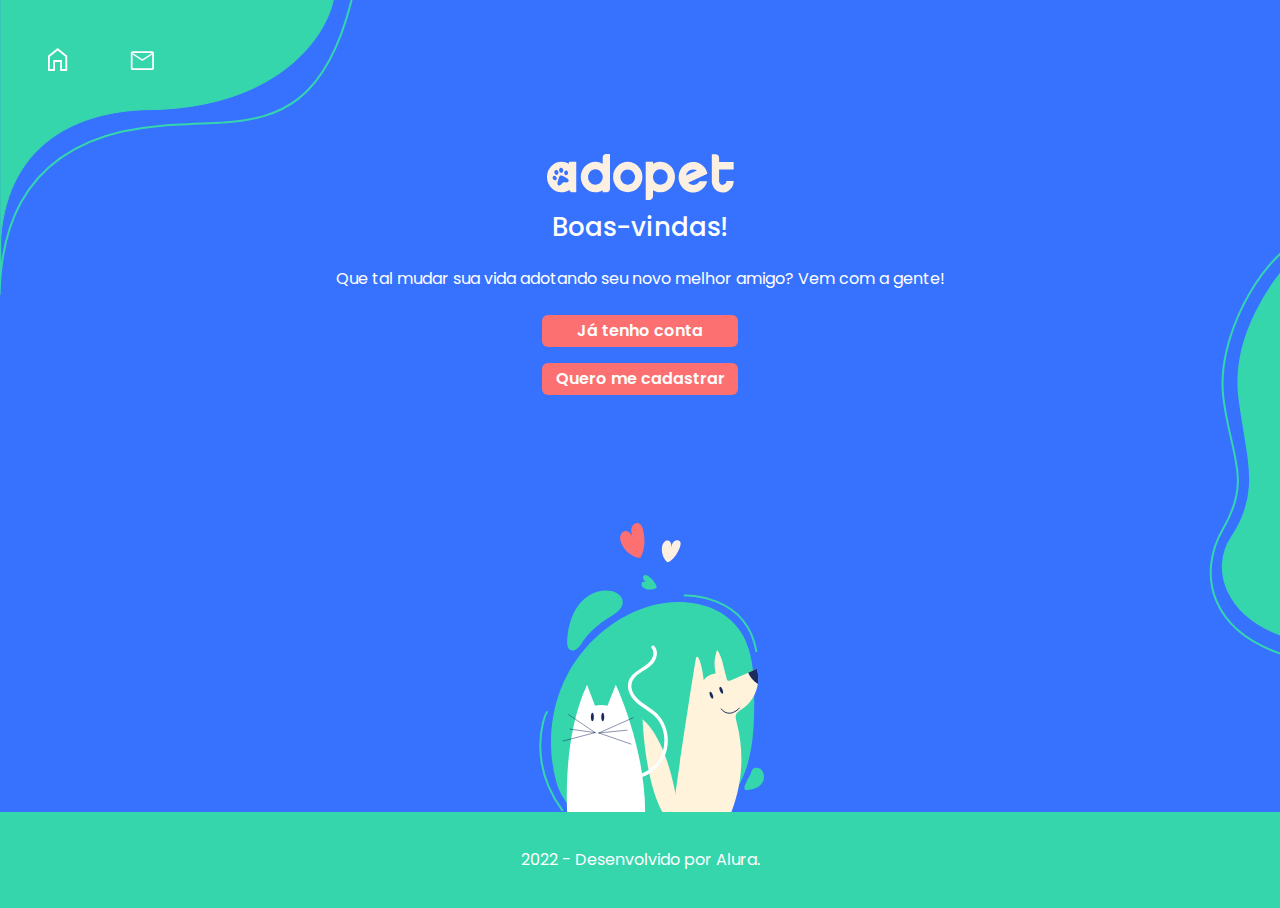
<file: index.html>
<!DOCTYPE html>
<html lang="pt-br">
<head>
    <meta charset="UTF-8">
    <meta http-equiv="X-UA-Compatible" content="IE=edge">
    <meta name="viewport" content="width=device-width, initial-scale=1.0">
    <link href="/assets/css/reset.css" rel="stylesheet">

    <link rel="preconnect" href="https://fonts.gstatic.com" crossorigin>
    <link href="https://fonts.googleapis.com/css2?family=Poppins:wght@400;500;600&display=swap" rel="stylesheet">
    <link href="/assets/css/styles.css" rel="stylesheet">
    <title>Adopet</title>
</head>
<body class="bg-azul">
    <header class="cabecalho">
        <a href="home.html"><img class="cabecalho__imagem" src="/assets/img/Casa.svg" alt="pagina inicial"></a>
        <a href="mensagem.html"><img class="cabecalho__imagem" src="/assets/img/Mensagens.svg" alt="caixa de mensagem"></a>
    </header>

    <main class="conteudo">
        <img src="/assets/img/Logo.svg" alt="logo da Adopet">
        <h1 class="conteudo__titulo">Boas-vindas!</h1>
        <p class="conteudo__texto">Que tal mudar sua vida adotando seu novo melhor amigo? Vem com a gente!</p>
        <a class="conteudo__link" href="login.html">Já tenho conta</a>
        <a class="conteudo__link" href="/cadastro.html">Quero me cadastrar</a>
    </main>
    
    <img class="ilustracao" src="/assets/img/Ilustração1.svg" alt="ilustração de um gato e cachorro">
    <footer class="rodape">
        <p class="rodape__texto">2022 - Desenvolvido por Alura.</p>
    </footer>
</body>
</html>
</file>
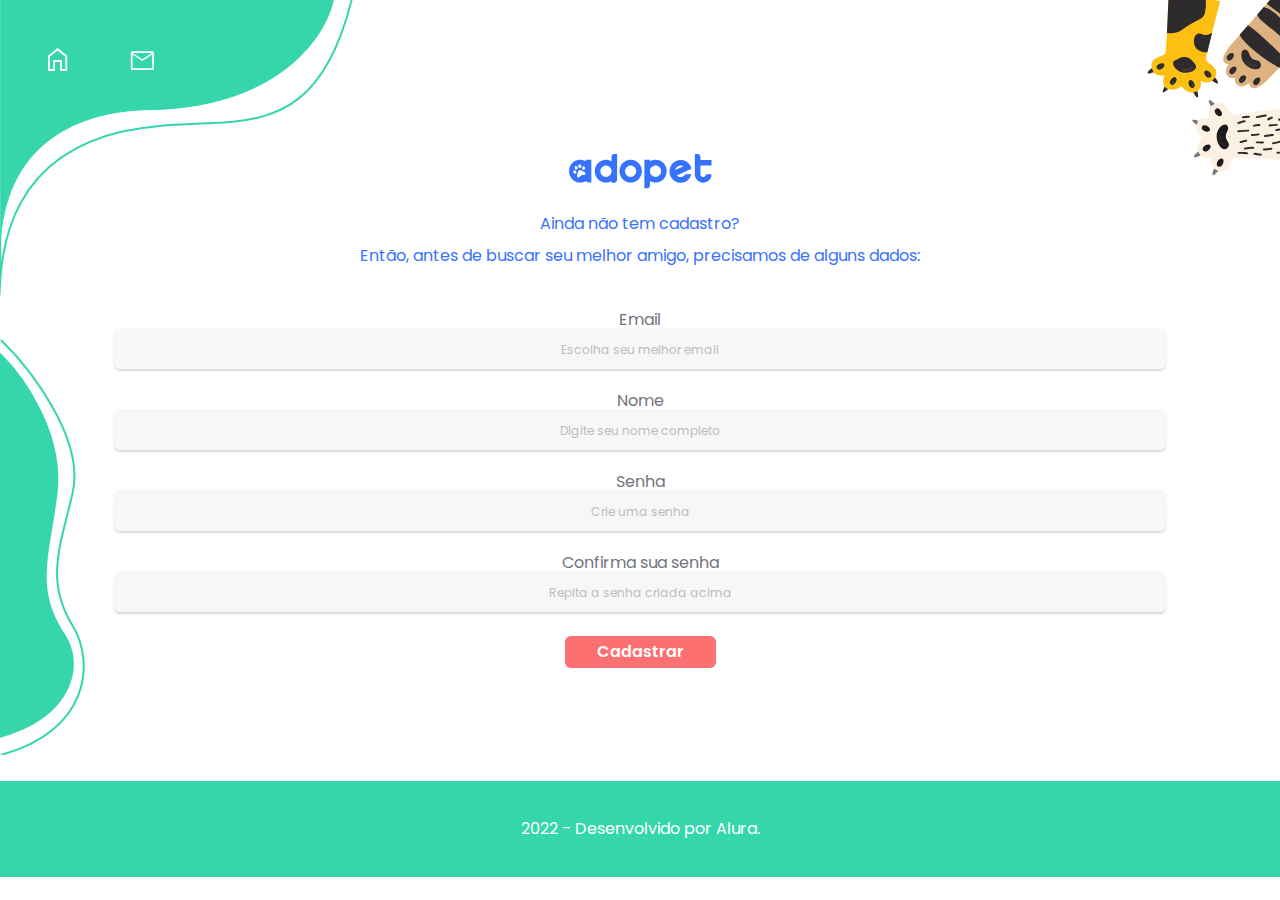
<file: cadastro.html>
<!DOCTYPE html>
<html lang="pt-br">

<head>
    <meta charset="UTF-8">
    <meta http-equiv="X-UA-Compatible" content="IE=edge">
    <meta name="viewport" content="width=device-width, initial-scale=1.0">
    <link href="/assets/css/reset.css" rel="stylesheet">

    <link rel="preconnect" href="https://fonts.gstatic.com" crossorigin>
    <link href="https://fonts.googleapis.com/css2?family=Poppins:wght@400;500;600&display=swap" rel="stylesheet">
    <link href="/assets/css/cadastro/styles-cadastro.css" rel="stylesheet">
    <title>Adopet</title>
</head>

<body class="bg-branco">
    <div class="patas__cadastro"> </div>

    <header class="cabecalho">

        <a class="cabecalho__link" href="home.html"><img class="cabecalho__imagem" src="/assets/img/Casa.svg"
                alt="pagina inicial"></a>
        <a class="cabecalho__link" href="mensagem.html"><img class="cabecalho__imagem" src="/assets/img/Mensagens.svg"
                alt="caixa de mensagem"></a>

    </header>



    <main class="cadastro">

        <img class="cadastro_logo" src="/assets/img/Logocadastro.svg" alt="logo da Adopet">
        <h2 class="cadastro__texto">Ainda não tem cadastro?</h2>
        <p class="cadastro__conteudo">Então, antes de buscar seu melhor amigo, precisamos de alguns dados:</p>

    </main>


    <form class="cadastro__formulario">

        <label class="cadastro__formulario-label" for="">Email</label></input>
        <input class="cadastro__formulario-input" type="text" placeholder="Escolha seu melhor email">
        <div class="forma__cadastro"></div>
        <label class="cadastro__formulario-label" for="">Nome</label></input>
        <input class="cadastro__formulario-input" type="text" placeholder="Digite seu nome completo">

        <label class="cadastro__formulario-label" for="">Senha</label></input>
        <input class="cadastro__formulario-input" type="password" placeholder="Crie uma senha">

        <label class="cadastro__formulario-label" for="">Confirma sua senha</label></input>
        <input class="cadastro__formulario-input" type="password" placeholder="Repita a senha criada acima">

        <a class="botao__cadastrar" href="login.html">Cadastrar</a>
    </form>




    <footer class="rodape">
        <p class="rodape__texto">2022 - Desenvolvido por Alura.</p>
    </footer>


</body>

</html>
</file>
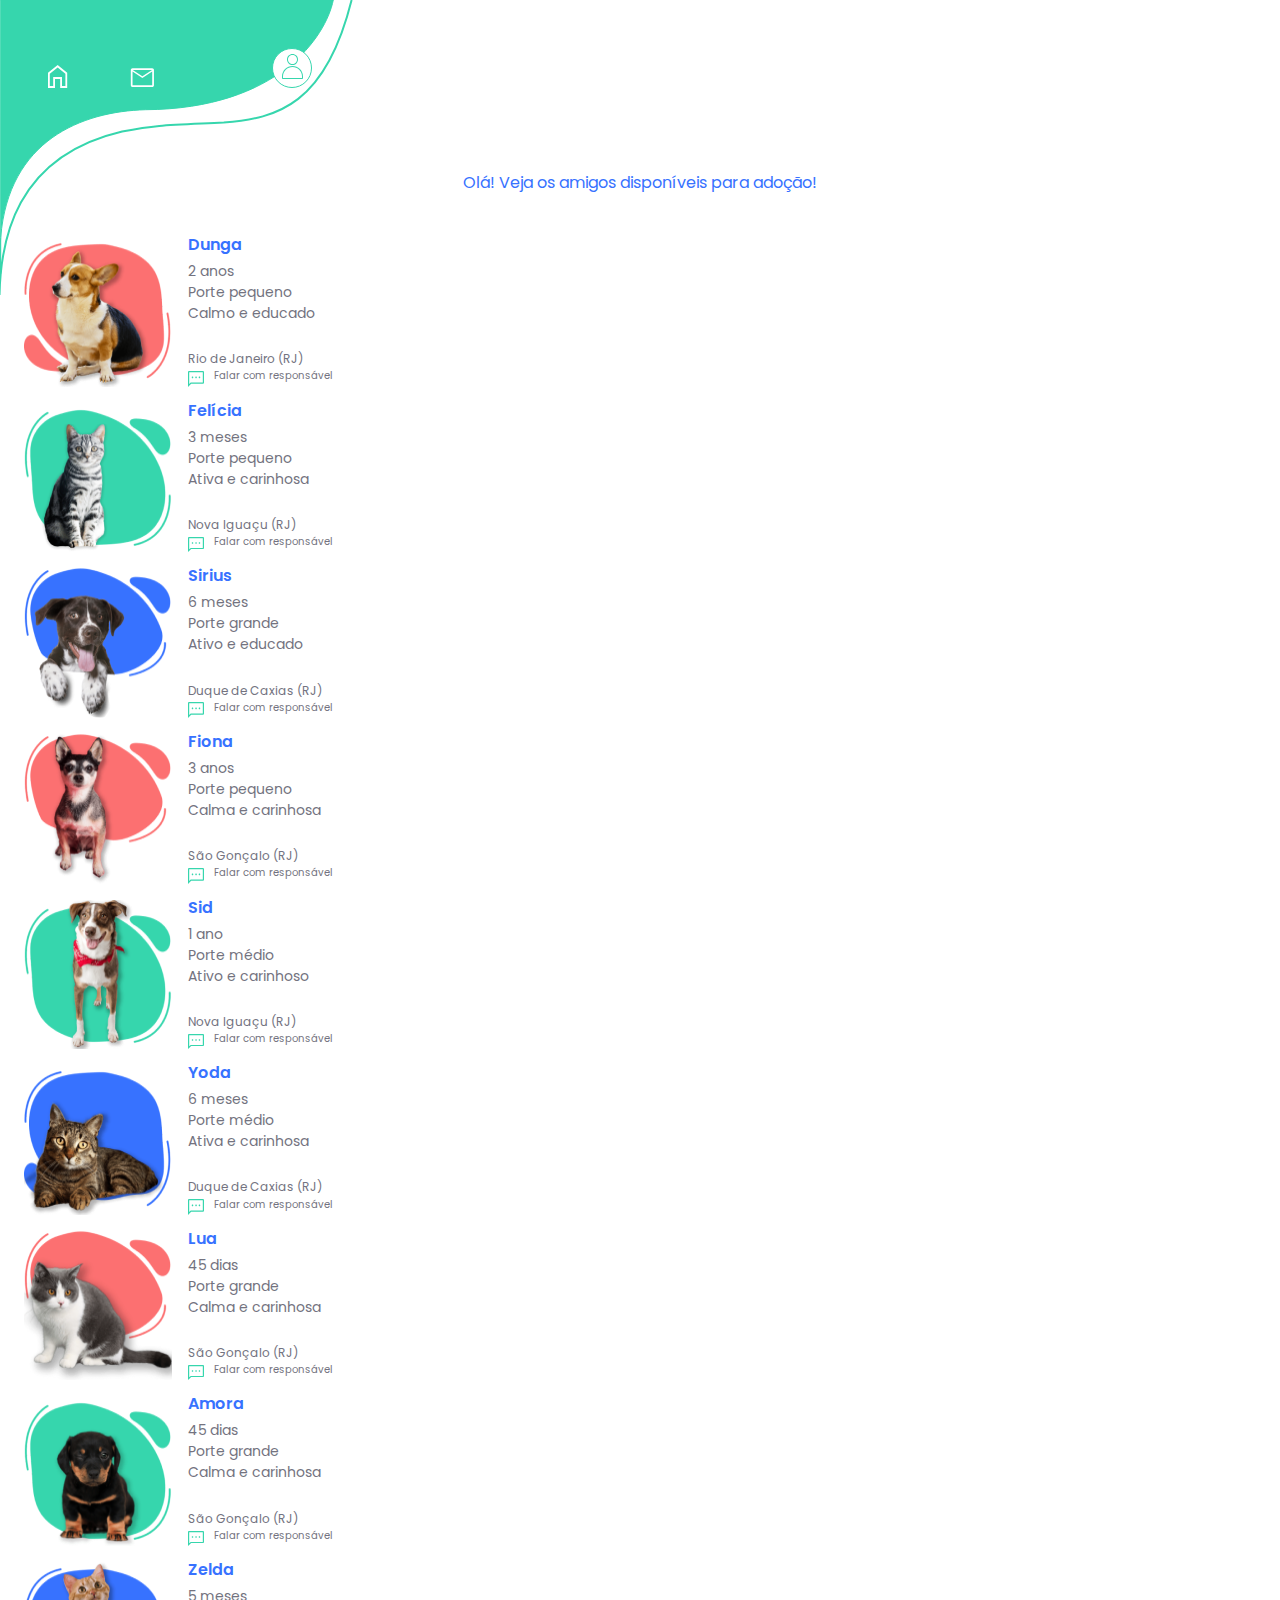
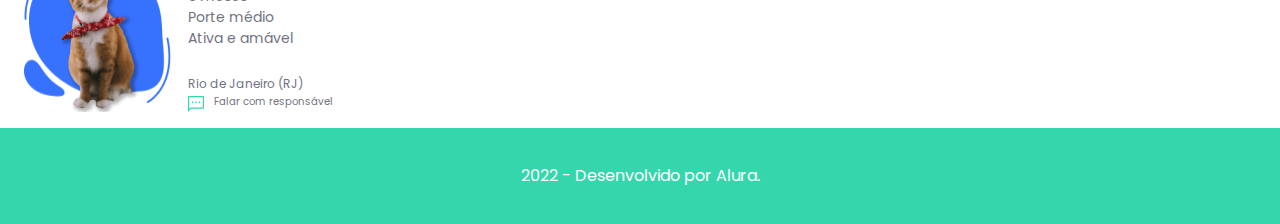
<file: home.html>
<!DOCTYPE html>
<html lang="pt-br">

<head>
    <meta charset="UTF-8">
    <meta http-equiv="X-UA-Compatible" content="IE=edge">
    <meta name="viewport" content="width=device-width, initial-scale=1.0">
    <link href="/assets/css/reset.css" rel="stylesheet">

    <link rel="preconnect" href="https://fonts.gstatic.com" crossorigin>
    <link href="https://fonts.googleapis.com/css2?family=Poppins:wght@400;500;600&display=swap" rel="stylesheet">
    <link href="/assets/css/home/styles-home.css" rel="stylesheet">
    <title>Adopet</title>
</head>

<body class="bg-branco">

    <header class="cabecalho">

        <a class="cabecalho__link" href="#"><img class="cabecalho__imagem" src="/assets/img/Casa.svg"
                alt="pagina inicial"></a>
        <a class="cabecalho__link" href="mensagem.html"><img class="cabecalho__imagem" src="/assets/img/Mensagens.svg"
                alt="caixa de mensagem"></a>

        <a class="usuario__link" href="perfil.html"> <img class="usuario__link-imagem" src="/assets/img/Usuário.svg"
                alt="botao de usuario"></a>

    </header>



    <main class="home">
        <h2 class="home__texto">Olá! Veja os amigos disponíveis para adoção!</h2>
    </main>

    <section class="animais">
        <ul class="animais__lista">
            <li class="animais__lista-conteudo">
                <img class="animal__imagem" src="/assets/img/animais/Imagem Dunga.png" alt=" foto de uma cachoro">
                <div class="divisao">
                    <h2 class="animal__nome">Dunga</h3>
                        <p class="animal__informacoes">2 anos<br> Porte pequeno<br> Calmo e educado</p>
                        <span class="animal__local">Rio de Janeiro (RJ)</span> <br>
                        <div class="container__contato">
                            <a class="contato__link" href="#"> <img class="contato__link-imagem"
                                    src="/assets/img/animais/ícone mensagem.svg" alt="icone para enviar mensagem">
                            </a>
                            <span class="animal__contato">Falar com responsável</span>
                        </div>
                </div>
            </li>
        </ul>
    </section>

    <section class="animais">
        <ul class="animais__lista">
            <li class="animais__lista-conteudo">
                <img class="animal__imagem" src="/assets/img/animais/Imagens Felícia.png" alt=" foto de uma cachoro">
                <div class="divisao">
                    <h2 class="animal__nome">Felícia</h3>
                        <p class="animal__informacoes">3 meses<br> Porte pequeno<br>Ativa e carinhosa</p>
                        <span class="animal__local">Nova Iguaçu (RJ)</span> <br>
                        <div class="container__contato">
                            <a class="contato__link" href="#"> <img class="contato__link-imagem"
                                    src="/assets/img/animais/ícone mensagem.svg" alt="icone para enviar mensagem"> </a>
                            <span class="animal__contato">Falar com responsável</span>
                        </div>
                </div>
            </li>
        </ul>
    </section>
    <section class="animais">
        <ul class="animais__lista">
            <li class="animais__lista-conteudo">
                <img class="animal__imagem" src="/assets/img/animais/Imagem - sirius.png" alt=" foto de uma cachoro">
                <div class="divisao">
                    <h2 class="animal__nome">Sirius</h3>
                        <p class="animal__informacoes">6 meses<br>Porte grande<br>Ativo e educado</p>
                        <span class="animal__local">Duque de Caxias (RJ)</span> <br>
                        <div class="container__contato">
                            <a class="contato__link" href="#"> <img class="contato__link-imagem"
                                    src="/assets/img/animais/ícone mensagem.svg" alt="icone para enviar mensagem"> </a>
                            <span class="animal__contato">Falar com responsável</span>
                        </div>
                </div>
            </li>
        </ul>
    </section>

    <section class="animais">
        <ul class="animais__lista">
            <li class="animais__lista-conteudo">
                <img class="animal__imagem" src="/assets/img/animais/Imagem-Fiona.png" alt=" foto de uma cachoro">
                <div class="divisao">
                    <h2 class="animal__nome">Fiona</h3>
                        <p class="animal__informacoes">3 anos<br> Porte pequeno<br> Calma e carinhosa</p>
                        <span class="animal__local">São Gonçalo (RJ)</span> <br>
                        <div class="container__contato">
                            <a class="contato__link" href="#"> <img class="contato__link-imagem"
                                    src="/assets/img/animais/ícone mensagem.svg" alt="icone para enviar mensagem"> </a>
                            <span class="animal__contato">Falar com responsável</span>
                        </div>
                </div>
            </li>
        </ul>
    </section>

    <section class="animais">
        <ul class="animais__lista">
            <li class="animais__lista-conteudo">
                <img class="animal__imagem" src="/assets/img/animais/Imagem - Sid.png" alt=" foto de uma cachoro">
                <div class="divisao">
                    <h2 class="animal__nome">Sid</h3>
                        <p class="animal__informacoes">1 ano<br>Porte médio<br>Ativo e carinhoso</p>
                        <span class="animal__local">Nova Iguaçu (RJ)</span> <br>
                        <div class="container__contato">
                            <a class="contato__link" href="#"> <img class="contato__link-imagem"
                                    src="/assets/img/animais/ícone mensagem.svg" alt="icone para enviar mensagem"> </a>
                            <span class="animal__contato">Falar com responsável</span>
                        </div>
                </div>
            </li>
        </ul>
    </section>

    <section class="animais">
        <ul class="animais__lista">
            <li class="animais__lista-conteudo">
                <img class="animal__imagem" src="/assets/img/animais/Imagem - Yoda.png" alt=" foto de uma cachoro">
                <div class="divisao">
                    <h2 class="animal__nome">Yoda</h3>
                        <p class="animal__informacoes">6 meses<br>Porte médio<br>Ativa e carinhosa</p>
                        <span class="animal__local">Duque de Caxias (RJ)</span> <br>
                        <div class="container__contato">
                            <a class="contato__link" href="#"> <img class="contato__link-imagem"
                                    src="/assets/img/animais/ícone mensagem.svg" alt="icone para enviar mensagem"> </a>
                            <span class="animal__contato">Falar com responsável</span>
                        </div>
                </div>
            </li>
        </ul>
    </section>


    <section class="animais">
        <ul class="animais__lista">
            <li class="animais__lista-conteudo">
                <img class="animal__imagem" src="/assets/img/animais/Imagenm Lua.png" alt=" foto de uma cachoro">
                <div class="divisao">
                    <h2 class="animal__nome">Lua</h3>
                        <p class="animal__informacoes">45 dias<br>Porte grande<br>Calma e carinhosa</p>
                        <span class="animal__local"> São Gonçalo (RJ)</span> <br>
                        <div class="container__contato">
                            <a class="contato__link" href="#"> <img class="contato__link-imagem"
                                    src="/assets/img/animais/ícone mensagem.svg" alt="icone para enviar mensagem"> </a>
                            <span class="animal__contato">Falar com responsável</span>
                        </div>
                </div>
            </li>
        </ul>
    </section>


    <section class="animais">
        <ul class="animais__lista">
            <li class="animais__lista-conteudo">
                <img class="animal__imagem" src="/assets/img/animais/Imagem - Amora-1.png" alt=" foto de uma cachoro">
                <div class="divisao">
                    <h2 class="animal__nome">Amora</h3>
                        <p class="animal__informacoes">45 dias<br>Porte grande<br>Calma e carinhosa</p>
                        <span class="animal__local">São Gonçalo (RJ)</span> <br>
                        <div class="container__contato">
                            <a class="contato__link" href="#"> <img class="contato__link-imagem"
                                    src="/assets/img/animais/ícone mensagem.svg" alt="icone para enviar mensagem"> </a>
                            <span class="animal__contato">Falar com responsável</span>
                        </div>
                </div>
            </li>
        </ul>
    </section>

    <section class="animais">
        <ul class="animais__lista">
            <li class="animais__lista-conteudo">
                <img class="animal__imagem" src="/assets/img/animais/Imagem - zelda.png" alt=" foto de uma cachoro">
                <div class="divisao">
                    <h2 class="animal__nome">Zelda</h3>
                        <p class="animal__informacoes">5 meses<br> Porte médio<br>Ativa e amável</p>
                        <span class="animal__local">Rio de Janeiro (RJ)</span> <br>
                        <div class="container__contato">
                            <a class="contato__link" href="#"> <img class="contato__link-imagem"
                                    src="/assets/img/animais/ícone mensagem.svg" alt="icone para enviar mensagem"> </a>
                            <span class="animal__contato">Falar com responsável</span>
                        </div>
                </div>
            </li>
        </ul>
    </section>



    <footer class="rodape">
        <p class="rodape__texto">2022 - Desenvolvido por Alura.</p>
    </footer>


</body>

</html>
</file>
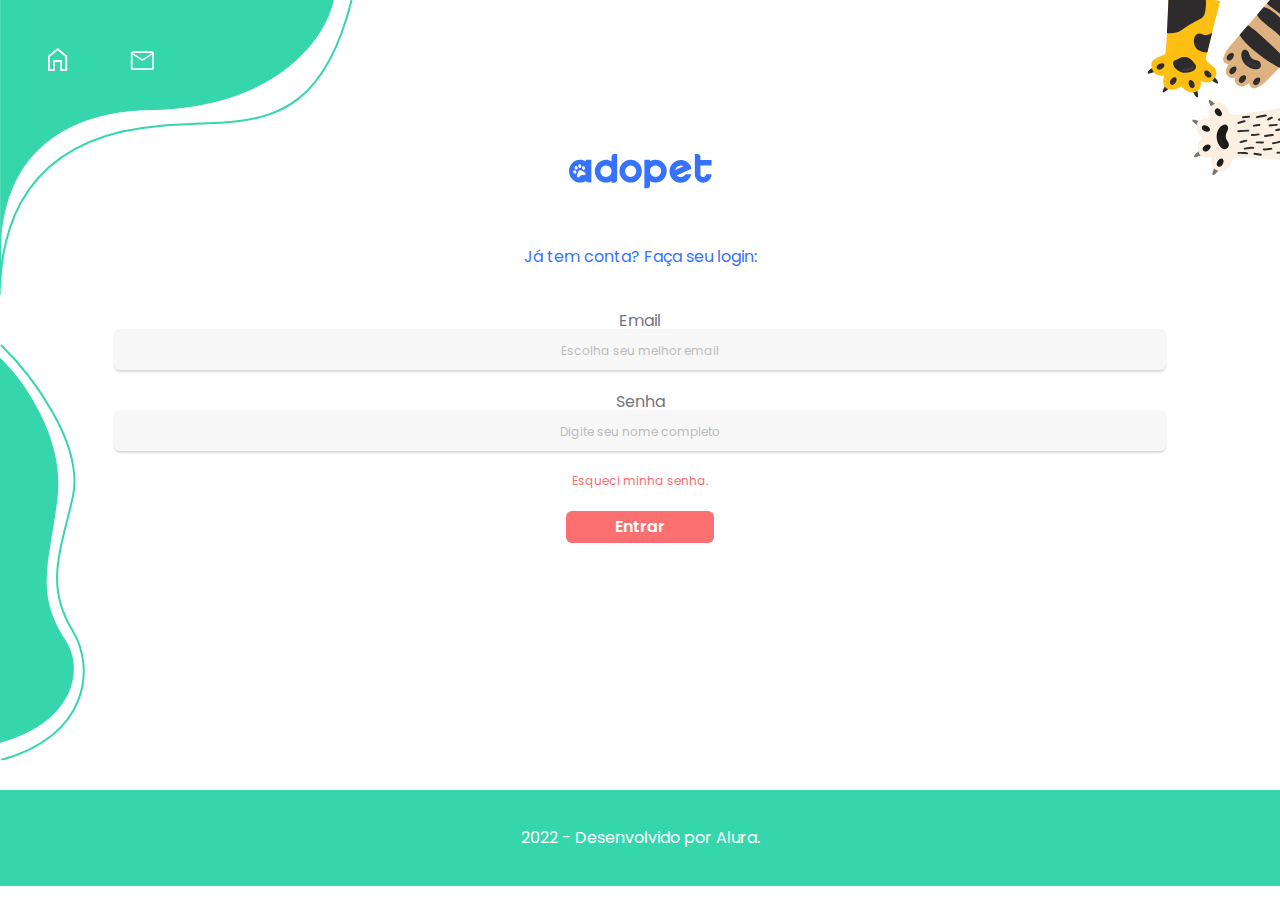
<file: login.html>
<!DOCTYPE html>
<html lang="pt-br">

<head>
    <meta charset="UTF-8">
    <meta http-equiv="X-UA-Compatible" content="IE=edge">
    <meta name="viewport" content="width=device-width, initial-scale=1.0">
    <link href="/assets/css/reset.css" rel="stylesheet">

    <link rel="preconnect" href="https://fonts.gstatic.com" crossorigin>
    <link href="https://fonts.googleapis.com/css2?family=Poppins:wght@400;500;600&display=swap" rel="stylesheet">
    <link href="/assets/css/login/styles-login.css" rel="stylesheet">
    <title>Adopet</title>
</head>

<body class="bg-branco">
    <div class="patas__cadastro"> </div>

    <header class="cabecalho">

        <a class="cabecalho__link" href="home.html"><img class="cabecalho__imagem" src="/assets/img/Casa.svg"
                alt="pagina inicial"></a>
        <a class="cabecalho__link" href="mensagem.html"><img class="cabecalho__imagem" src="/assets/img/Mensagens.svg"
                alt="caixa de mensagem"></a>

    </header>



    <main class="login">

        <img class="login__logo" src="/assets/img/Logocadastro.svg" alt="logo da Adopet">
        <h2 class="login__texto">Já tem conta? Faça seu login:</h2>

    </main>


    <form class="login__formulario">

        <label class="login__formulario-label" for="">Email</label></input>
        <input class="login__formulario-input" type="text" placeholder="Escolha seu melhor email">
        <div class="forma__cadastro"></div>
        <label class="login__formulario-label" for="">Senha</label></input>
        <input class="login__formulario-input" type="text" placeholder="Digite seu nome completo">
        <a class="senha" href="#">Esqueci minha senha.</a>

        <a class="login__botao" href="perfil.html">Entrar</a>
    </form>




    <footer class="rodape">
        <p class="rodape__texto">2022 - Desenvolvido por Alura.</p>
    </footer>


</body>

</html>
</file>
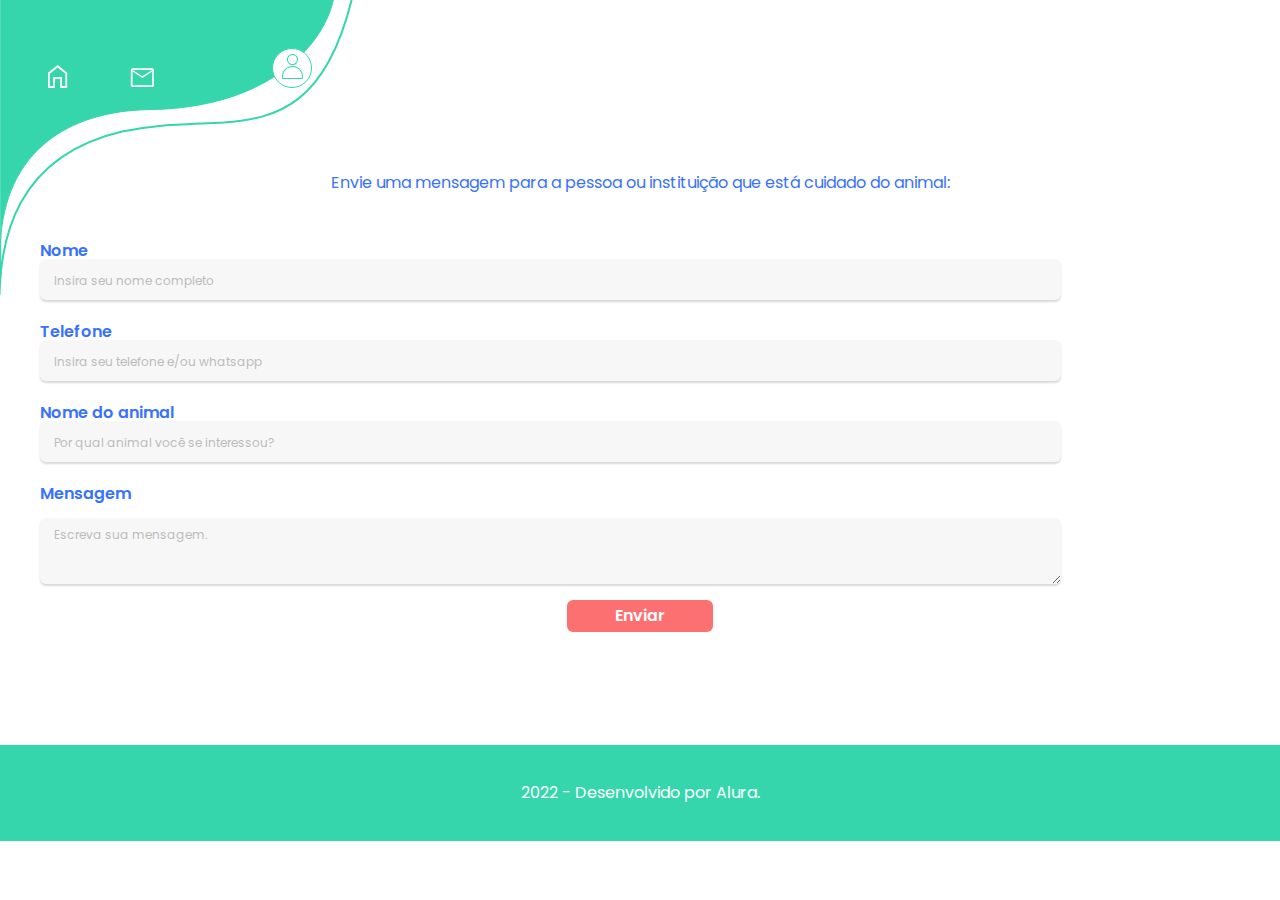
<file: mensagem.html>
<!DOCTYPE html>
<html lang="pt-br">

<head>
    <meta charset="UTF-8">
    <meta http-equiv="X-UA-Compatible" content="IE=edge">
    <meta name="viewport" content="width=device-width, initial-scale=1.0">
    <link href="/assets/css/reset.css" rel="stylesheet">

    <link rel="preconnect" href="https://fonts.gstatic.com" crossorigin>
    <link href="https://fonts.googleapis.com/css2?family=Poppins:wght@400;500;600&display=swap" rel="stylesheet">
    <link href="/assets/css/mensagem/styles-mensagem.css" rel="stylesheet">
    <title>Adopet</title>
</head>

<body class="bg-branco">

    <header class="cabecalho">

        <a class="cabecalho__link" href="home.html"><img class="cabecalho__imagem" src="/assets/img/Casa.svg"
                alt="pagina inicial"></a>
        <a class="cabecalho__link" href="mensagem.html"><img class="cabecalho__imagem" src="/assets/img/Mensagens.svg"
                alt="caixa de mensagem"></a>

        <a class="usuario__link" href="perfil.html"> <img class="usuario__link-imagem" src="/assets/img/Usuário.svg"
                alt="botao de usuario"></a>

    </header>



    <main class="mensagem">

        <h2 class="mensagem__texto">Envie uma mensagem para a pessoa ou instituição que está cuidado do animal:</h2>

    </main>

    <form class="cadastro__formulario">
        <label class="cadastro__formulario-label" for="">Nome</label></input>
        <input class="cadastro__formulario-input" type="text" placeholder="Insira seu nome completo">

        <label class="cadastro__formulario-label" for="">Telefone</label></input>
        <input class="cadastro__formulario-input" type="number" placeholder="Insira seu telefone e/ou whatsapp">

        <label class="cadastro__formulario-label" for="">Nome do animal</label></input>
        <input class="cadastro__formulario-input" type="text" placeholder="Por qual animal você se interessou?">

        <label class="cadastro__formulario-label cadastro__formulario-mensagem " for="">Mensagem</label></input>
        <textarea class="cadastro__formulario-input cadastro__formulario-mensagem" cols="70" rol="10" type="text"
            placeholder="Escreva sua mensagem."></textarea>

            
    </form>
    <div class="botao">
        <a class="botao__cadastrar" href="#">Enviar</a>
    </div>

    



    <footer class="rodape">
        <p class="rodape__texto">2022 - Desenvolvido por Alura.</p>
    </footer>


</body>

</html>
</file>
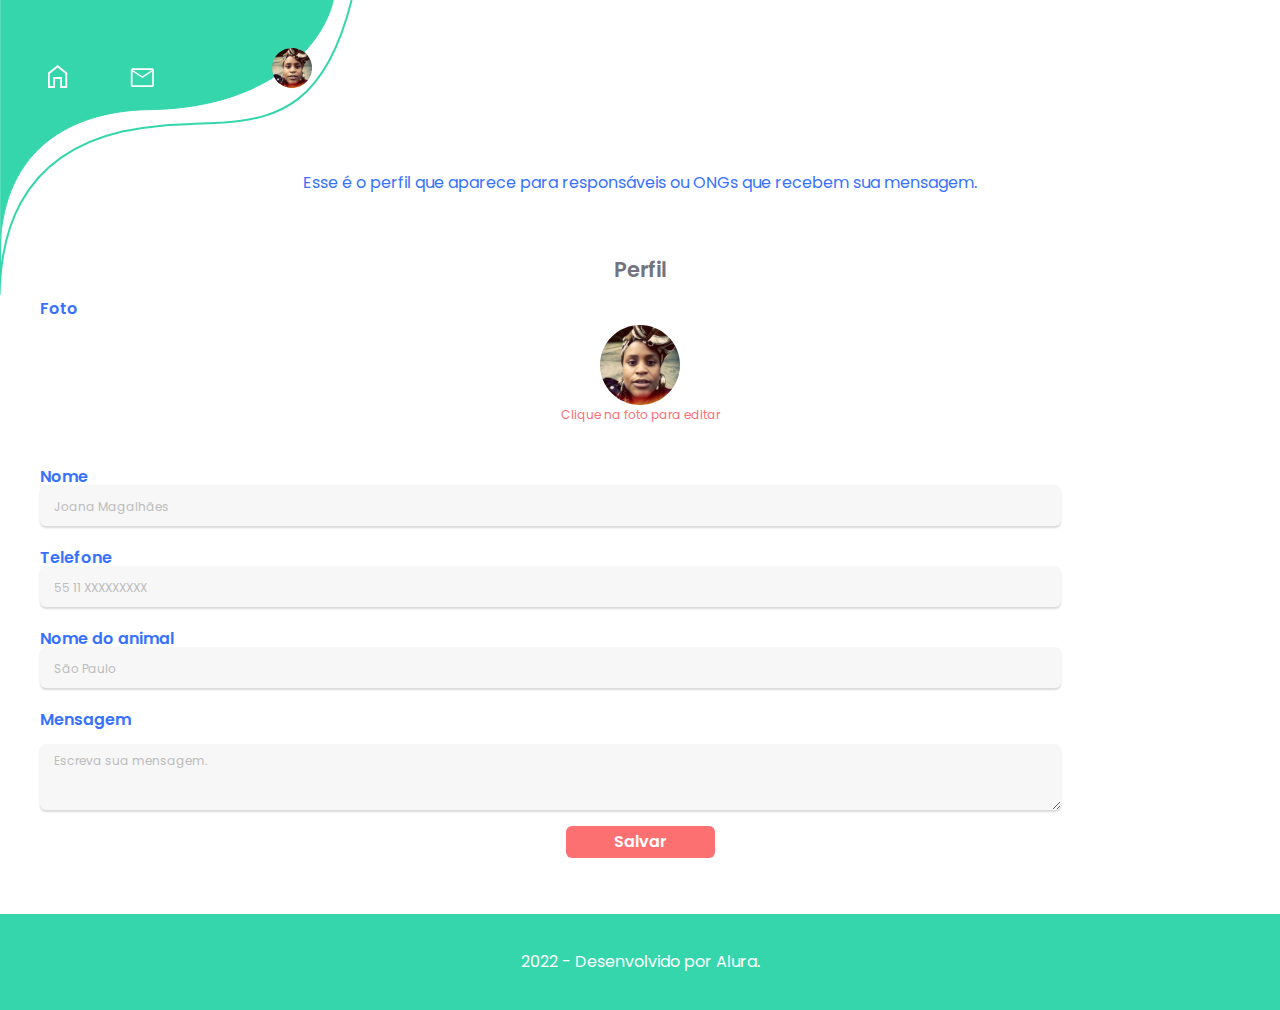
<file: perfil.html>
<!DOCTYPE html>
<html lang="pt-br">

<head>
    <meta charset="UTF-8">
    <meta http-equiv="X-UA-Compatible" content="IE=edge">
    <meta name="viewport" content="width=device-width, initial-scale=1.0">
    <link href="/assets/css/reset.css" rel="stylesheet">

    <link rel="preconnect" href="https://fonts.gstatic.com" crossorigin>
    <link href="https://fonts.googleapis.com/css2?family=Poppins:wght@400;500;600&display=swap" rel="stylesheet">
    <link href="/assets/css/perfil/styles-perfil.css" rel="stylesheet">
    <title>Adopet</title>
</head>

<body class="bg-branco">

    <header class="cabecalho">

        <a class="cabecalho__link" href="home.html"><img class="cabecalho__imagem" src="/assets/img/Casa.svg"
                alt="pagina inicial"></a>
        <a class="cabecalho__link" href="mensagem.html"><img class="cabecalho__imagem" src="/assets/img/Mensagens.svg"
                alt="caixa de mensagem"></a>

        <a class="usuario__link" href="perfil.html"> <img class="usuario__link-imagem" src="/assets/img/perfil/Ellipse 2.svg"
                alt="botao de usuario"></a>

    </header>



    <main class="perfil">

        <h2 class="perfil__texto">Esse é o perfil que aparece para responsáveis ou ONGs que recebem sua mensagem.</h2>

    </main>

    <h3 class="perfil__form">Perfil</h3>

    <span class="descricao">Foto</span>
    <img class="imagem__perfil" src="/assets/img/perfil/perfil.svg" alt="">
    <span class="imagem__texto">Clique na foto para editar</span>

    <form class="cadastro__formulario">
        <label class="cadastro__formulario-label" for="">Nome</label></input>
        <input class="cadastro__formulario-input" type="text" placeholder="Joana Magalhães">

        <label class="cadastro__formulario-label" for="">Telefone</label></input>
        <input class="cadastro__formulario-input" type="number" placeholder="55 11 XXXXXXXXX">

        <label class="cadastro__formulario-label" for="">Nome do animal</label></input>
        <input class="cadastro__formulario-input" type="text" placeholder="São Paulo">

        <label class="cadastro__formulario-label cadastro__formulario-mensagem " for="">Mensagem</label></input>
        <textarea class="cadastro__formulario-input cadastro__formulario-mensagem" cols="70" rol="10" type="text"
            placeholder="Escreva sua mensagem."></textarea>
    </form>

    <div class="botao">
        <a class="botao__cadastrar" href="#">Salvar</a>
    </div>

    



    <footer class="rodape">
        <p class="rodape__texto">2022 - Desenvolvido por Alura.</p>
    </footer>


</body>

</html>
</file>
<file: assets/css/styles.css>
:root{
    --fonte-principal: "Poppins";
    --cor-de-fundo-azul: #3772FF;
    --securdaria-verde: #36D6AD;
    --branco: #ffffff;
    --terciaria-coral: #FC7071;
    --cinza-escuro: #737380;
    --cinza-claro: #BCBCBC;


}



body {
    background-image: url('/assets/img/Forma1.svg'), url('/assets/img/Forma2.svg');
    background-repeat: no-repeat; /*para imagem não repetir*/
    background-position: top left, center right; /* posição das imagens*/
    font-family: var(--fonte-principal);
    font-size: 16px;
    font-weight: 400;
    min-height: 100vh;
}

.bg-azul{
    background-color: var(--cor-de-fundo-azul);
}

.cabecalho{
    padding: 3em;
    
   
}

.cabecalho__imagem{
    padding-right: 3.625em;
}

.conteudo{
    text-align: center;
    margin-top: 2em;
}

.conteudo__titulo{
    color: var(--branco);
    font-size: 26px;
    font-weight: 500;
    line-height: 48px;
    font-family: var(--fonte-principal);
}

.conteudo__texto{
    color: var(--branco);
    line-height: 1.5em;
    font-family: var(--fonte-principal);
    margin-right: 5em;
    margin-left: 5em;
    margin-top: 1em;
    margin-bottom: 1.5em;

}

.conteudo__link{
    display: block; /*cada botão preechendo uma linha*/
    background-color: var(--terciaria-coral);
    font-family: var(--fonte-principal);
    color: var(--branco);
    font-weight: 600;
    width: 11.250em;
    padding: 0.5em  0.5em;
    border-radius: 6px;
    margin: 0 auto 1em auto; /* centralizar */
    
    
}

.ilustracao{
    display: block;
    margin: 0px auto;
    margin-bottom: -1.5em;
    position: relative;
    margin-top: 8em;
    
}

.rodape{
    display: flex;
    justify-content: center;
    align-items: center;
    background: var(--securdaria-verde);
    position: absolute;
    width: 100%; 
}

.rodape__texto{
    display: flex;
    justify-content: center;
    align-items: center;
    padding: 2.5em 2.5em;
    color: var(--branco);
   
}

/*


*/
</file>
<file: assets/css/cadastro/styles-cadastro.css>
:root{
    --fonte-principal: "Poppins";
    --cor-de-fundo-azul: #3772FF;
    --azul: #3772FF;
    --securdaria-verde: #36D6AD;
    --branco: #ffffff;
    --terciaria-coral: #FC7071;
    --cinza-escuro: #737380;
    --cinza-claro: #BCBCBC;


}



body {
    background-image: url('/assets/img/Forma1.svg');
    background-repeat: no-repeat; /*para imagem não repetir*/
    background-position: top left; /* posição das imagens*/
    font-family: var(--fonte-principal);
    font-size: 16px;
    font-weight: 400;
    max-height: 100vh;
}

.patas__cadastro{
    background-image: url('/assets/img/Patas.svg');
    background-repeat: no-repeat; /*para imagem não repetir*/
    background-position: top right;
    position: absolute;
    height: 15em;
    width: 100%;

}


.bg-branco{
    background-color: var(--branco);
}

.cabecalho{
    padding: 3em;
   
}

.cabecalho__imagem{
    padding-right: 3.625em;
}

.forma__cadastro{
    width: 100%;
    height: 26em;
    background-image: url("/assets/img/formaCadastro.svg");
    background-position: top  left ;
    background-repeat: no-repeat;
    position: absolute;
    z-index: -1;
}
.cadastro{
    text-align: center;
    margin-top: 2em;
}


.cadastro_logo{
    margin-bottom: 1.5em;
    
}

.cadastro__texto{
    margin-bottom: 1em;
    color: var(--azul);
}

.cadastro__conteudo{
    color: var(--azul);
    margin: 0 1.5em 1.5em 1.5em;
}


.cadastro__formulario{
    display: flex;
    justify-content: center;
    align-items: center;
    text-align: center;
    margin: 0 auto;
    flex-direction: column;
    margin-top: 3em;
    
}


.cadastro__formulario-label{
    display: flex;
    justify-content: center;
    align-items: center;
    margin-bottom: 0,250em;
    color: var(--cinza-escuro);
    
   
}

.cadastro__formulario-input{
    background: #F7F7F7;
    box-shadow: 0px 2px 2px rgba(0, 0, 0, 0.15);
    border-radius: 6px;
    margin-bottom: 1.5em;
    width: 80%;
    padding: 0.5em 0.9em;
}

.cadastro__formulario-input::placeholder{
    font-family: var(--fonte-principal);
    font-size: 14px;
    color: var(--cinza-claro);
    text-align: center;
    font-size: 12px;

}
.botao__cadastrar{
    align-items: center;
    background-color: var(--terciaria-coral);
    color: var(--branco);
    border-radius: 6px;
    padding: 0.5em  2em;
    font-weight: 600;
    margin-bottom: 7.063em;
}

.rodape{
    display: flex;
    justify-content: center;
    align-items: center;
    background: var(--securdaria-verde);
    position: absolute;
    width: 100%; 
}

.rodape__texto{
    display: flex;
    justify-content: center;
    align-items: center;
    padding: 2.5em 2.5em;
    color: var(--branco);
   
}

/*


*/
</file>
<file: assets/css/home/styles-home.css>
:root{
    --fonte-principal: "Poppins";
    --cor-de-fundo-azul: #3772FF;
    --azul: #3772FF;
    --securdaria-verde: #36D6AD;
    --branco: #ffffff;
    --terciaria-coral: #FC7071;
    --cinza-escuro: #737380;
    --cinza-claro: #BCBCBC;


}



body {
    background-image: url('/assets/img/Forma1.svg');
    background-repeat: no-repeat; /*para imagem não repetir*/
    background-position: top left; /* posição das imagens*/
    font-family: var(--fonte-principal);
    font-size: 16px;
    font-weight: 400;
    max-height: 100vh;
}

.bg-branco{
    background-color: var(--branco);
}

.cabecalho{
    padding: 3em;
   
}

.cabecalho__imagem{
    padding-right: 3.625em;
}


.usuario__link-imagem{
   
    padding-left: 3.5em;
}

.forma__cadastro{
    width: 100%;
    height: 26em;
    background-image: url("/assets/img/formaCadastro.svg");
    background-position: top  left ;
    background-repeat: no-repeat;
    position: absolute;
    z-index: -1;
}


.home{
    text-align: center;
    margin-top: 2em;
    
}


.home__texto{
    color: var(--azul);
    margin: 0 6em 2.625em 6em;
    line-height: 1.5;
}

.animais{
    margin-bottom: 1em;
}

.animais__lista{
    display: flex;
    align-items: center;
    
}

.animais__lista-conteudo{
    display: flex;
    
}

.animal__imagem{
    margin-right: 1em;
    margin-left: 1.5em;
}

.divisa{
    display: flex;
    
}

.animal__nome{
    font-weight: 600;
    margin-bottom: 0.5em;
    color: var(--azul);
}

.animal__informacoes{
    margin: 0 1em 1.875em 0;
    font-size: 14px;
    line-height: 1.5em;
    color: var(--cinza-escuro);
}

.animal__local{
    margin-bottom: 0.5em;
    font-size: 12px;
    color: var(--cinza-escuro);
}

.container__contato {
    display: flex;
    align-items: center;
}

.contato__link{
    display: flex;
    align-items: center;
}

.contato__link-imagem{
    display: flex;
    align-items: center;
    margin-right: 0.5em;
    width: 60%;
    margin-top: 0.3em;
    
}

.animal__contato{
    display: flex;
    font-size: 10px;
    color: var(--cinza-escuro);
    align-items: center;

}




.rodape{

    background: var(--securdaria-verde);
    width: 100%;
    
}

.rodape__texto{
    text-align: center;
    padding: 2.5em 2.5em;
    color: var(--branco);
   
}
</file>
<file: assets/css/login/styles-login.css>
:root{
    --fonte-principal: "Poppins";
    --cor-de-fundo-azul: #3772FF;
    --azul: #3772FF;
    --securdaria-verde: #36D6AD;
    --branco: #ffffff;
    --terciaria-coral: #FC7071;
    --cinza-escuro: #737380;
    --cinza-claro: #BCBCBC;


}



body {
    background-image: url('/assets/img/Forma1.svg');
    background-repeat: no-repeat; /*para imagem não repetir*/
    background-position: top left; /* posição das imagens*/
    font-family: var(--fonte-principal);
    font-size: 16px;
    font-weight: 400;
    max-height: 100vh;
}

.patas__cadastro{
    background-image: url('/assets/img/Patas.svg');
    background-repeat: no-repeat; /*para imagem não repetir*/
    background-position: top right;
    position: absolute;
    height: 15em;
    width: 100%;

}

.bg-branco{
    background-color: var(--branco);
}

.cabecalho{
    padding: 3em;
   
}

.cabecalho__imagem{
    padding-right: 3.625em;
}

.forma__cadastro{
    width: 100%;
    height: 26em;
    background-image: url("/assets/img/formaCadastro.svg");
    background-position: top  left ;
    background-repeat: no-repeat;
    position: absolute;
    z-index: -1;
}


.login{
    text-align: center;
    margin-top: 2em;
}


.login__logo{
    margin-bottom: 3.563em;
    
}

.login__texto{
    margin-bottom: 2.625em;
    color: var(--azul);
}

.login__formulario{
    display: flex;
    justify-content: center;
    align-items: center;
    flex-direction: column;
    margin-top: 3em;
    
}

.login__formulario-label{
    margin-bottom: 0,250em;
    color: var(--cinza-escuro);
    
   
}

.login__formulario-input{
    background: #F7F7F7;
    box-shadow: 0px 2px 2px rgba(0, 0, 0, 0.15);
    border-radius: 6px;
    margin-bottom: 1.5em;
    width: 80%;
    padding: 0.5em 0.9em;
}

.login__formulario-input::placeholder{
    font-family: var(--fonte-principal);
    font-size: 14px;
    color: var(--cinza-claro);
    text-align: center;
    font-size: 12px;

}

.senha{
    font-size: 12px;
    color: var(--terciaria-coral);
    margin-bottom: 2em;
}


.login__botao{
    display: flex;
    justify-content: center;
    align-items: center;
    background-color: var(--terciaria-coral);
    color: var(--branco);
    border-radius: 6px;
    padding: 0.5em  3.063em;
    font-weight: 600;
    margin-bottom: 15.438em;
}

.rodape{

    background: var(--securdaria-verde);
    width: 100%;
    
}

.rodape__texto{
    text-align: center;
    padding: 2.5em 2.5em;
    color: var(--branco);
   
}
</file>
<file: assets/css/mensagem/styles-mensagem.css>
:root{
    --fonte-principal: "Poppins";
    --cor-de-fundo-azul: #3772FF;
    --azul: #3772FF;
    --securdaria-verde: #36D6AD;
    --branco: #ffffff;
    --terciaria-coral: #FC7071;
    --cinza-escuro: #737380;
    --cinza-claro: #BCBCBC;


}



body {
    background-image: url('/assets/img/Forma1.svg');
    background-repeat: no-repeat; /*para imagem não repetir*/
    background-position: top left; /* posição das imagens*/
    font-family: var(--fonte-principal);
    font-size: 16px;
    font-weight: 400;
    max-height: 100vh;
}

.bg-branco{
    background-color: var(--branco);
}

.cabecalho{
    padding: 3em;
   
}

.cabecalho__imagem{
    padding-right: 3.625em;
}


.usuario__link-imagem{
   
    padding-left: 3.5em;
}

.forma__cadastro{
    width: 100%;
    height: 26em;
    background-image: url("/assets/img/formaCadastro.svg");
    background-position: top  left ;
    background-repeat: no-repeat;
    position: absolute;
    z-index: -1;
}

.mensagem{
    text-align: center;
    margin-top: 2em;
}

.mensagem__texto{
    color: var(--azul);
    margin: 0 6em 2.625em 6em;
    line-height: 1.5;
}

.cadastro__formulario{
    display: flex;
    flex-direction: column;
    margin-top: 3em;
    margin-left: 2.5em;
    
}


.cadastro__formulario-label{
    margin-bottom: 0,5em;
    color: var(--azul);
    font-weight: 600;
    
   
}

.cadastro__formulario-input{
    background: #F7F7F7;
    box-shadow: 0px 2px 2px rgba(0, 0, 0, 0.15);
    border-radius: 6px;
    margin-bottom: 1.5em;
    width: 80%;
    padding: 0.5em 0.9em;
}

.cadastro__formulario-mensagem{
    margin-bottom: 1em;
}

.cadastro__formulario-input::placeholder{
    font-family: var(--fonte-principal);
    font-size: 14px;
    color: var(--cinza-claro);
    font-size: 12px;

}

.botao{
    display: flex;
    justify-content: center;
    align-items: center;
}

.botao__cadastrar{
    display: flex;
    justify-content: center;
    align-items: center;
    background-color: var(--terciaria-coral);
    color: var(--branco);
    border-radius: 6px;
    padding: 0.5em  3em;
    font-weight: 600;
    margin-bottom: 7.063em;
}

.rodape{

    background: var(--securdaria-verde);
    width: 100%;
    
}

.rodape__texto{
    text-align: center;
    padding: 2.5em 2.5em;
    color: var(--branco);
   
}
</file>
<file: assets/css/perfil/styles-perfil.css>
:root{
    --fonte-principal: "Poppins";
    --cor-de-fundo-azul: #3772FF;
    --azul: #3772FF;
    --securdaria-verde: #36D6AD;
    --branco: #ffffff;
    --terciaria-coral: #FC7071;
    --cinza-escuro: #737380;
    --cinza-claro: #BCBCBC;


}



body {
    background-image: url('/assets/img/Forma1.svg');
    background-repeat: no-repeat; /*para imagem não repetir*/
    background-position: top left; /* posição das imagens*/
    font-family: var(--fonte-principal);
    font-size: 16px;
    font-weight: 400;
    max-height: 100vh;
}

.bg-branco{
    background-color: var(--branco);
}

.cabecalho{
    padding: 3em;
   
}

.cabecalho__imagem{
    padding-right: 3.625em;
}


.usuario__link-imagem{
   
    padding-left: 3.5em;
}

.forma__cadastro{
    width: 100%;
    height: 26em;
    background-image: url("/assets/img/formaCadastro.svg");
    background-position: top  left ;
    background-repeat: no-repeat;
    position: absolute;
    z-index: -1;
}


.perfil{
    text-align: center;
    margin-top: 2em;
}

.perfil__texto{
    margin: 0 4em  4em ;
    text-align: center;
    color: var(--azul);
    line-height: 1.5;
}

.perfil__form{
    text-align: center;
    font-weight: 600;
    font-size: 21px;
    color: var( --cinza-escuro);
    margin-bottom: 1em;
 }

 .descricao{
    display: flex;
    margin-left: 2.500em;
    font-weight: 600;
    color: var(--azul);
    margin-bottom: 0.5em;
}

.imagem__perfil{
    display: flex;
    margin: 0 auto;
    margin-bottom: 0.25em;
}

.imagem__texto{
    display: flex;
    align-items: center;
    justify-content: center;
    font-size: 12px;
    color: var(--terciaria-coral);
}

.cadastro__formulario{
    display: flex;
    flex-direction: column;
    margin-top: 3em;
    margin-left: 2.5em;
    
}


.cadastro__formulario-label{
    margin-bottom: 0,5em;
    color: var(--azul);
    font-weight: 600;
    
   
}

.cadastro__formulario-input{
    background: #F7F7F7;
    box-shadow: 0px 2px 2px rgba(0, 0, 0, 0.15);
    border-radius: 6px;
    margin-bottom: 1.5em;
    width: 80%;
    padding: 0.5em 0.9em;
}

.cadastro__formulario-mensagem{
    margin-bottom: 1em;
}

.cadastro__formulario-input::placeholder{
    font-family: var(--fonte-principal);
    font-size: 14px;
    color: var(--cinza-claro);
    font-size: 12px;

}

.botao{
    display: flex;
    justify-content: center;
    align-items: center;
}

.botao__cadastrar{
    display: flex;
    justify-content: center;
    align-items: center;
    background-color: var(--terciaria-coral);
    color: var(--branco);
    border-radius: 6px;
    padding: 0.5em  3em;
    font-weight: 600;
    margin-bottom: 3.500em;
}

.rodape{

    background: var(--securdaria-verde);
    width: 100%;
    
}

.rodape__texto{
    text-align: center;
    padding: 2.5em 2.5em;
    color: var(--branco);
   
}
</file>
